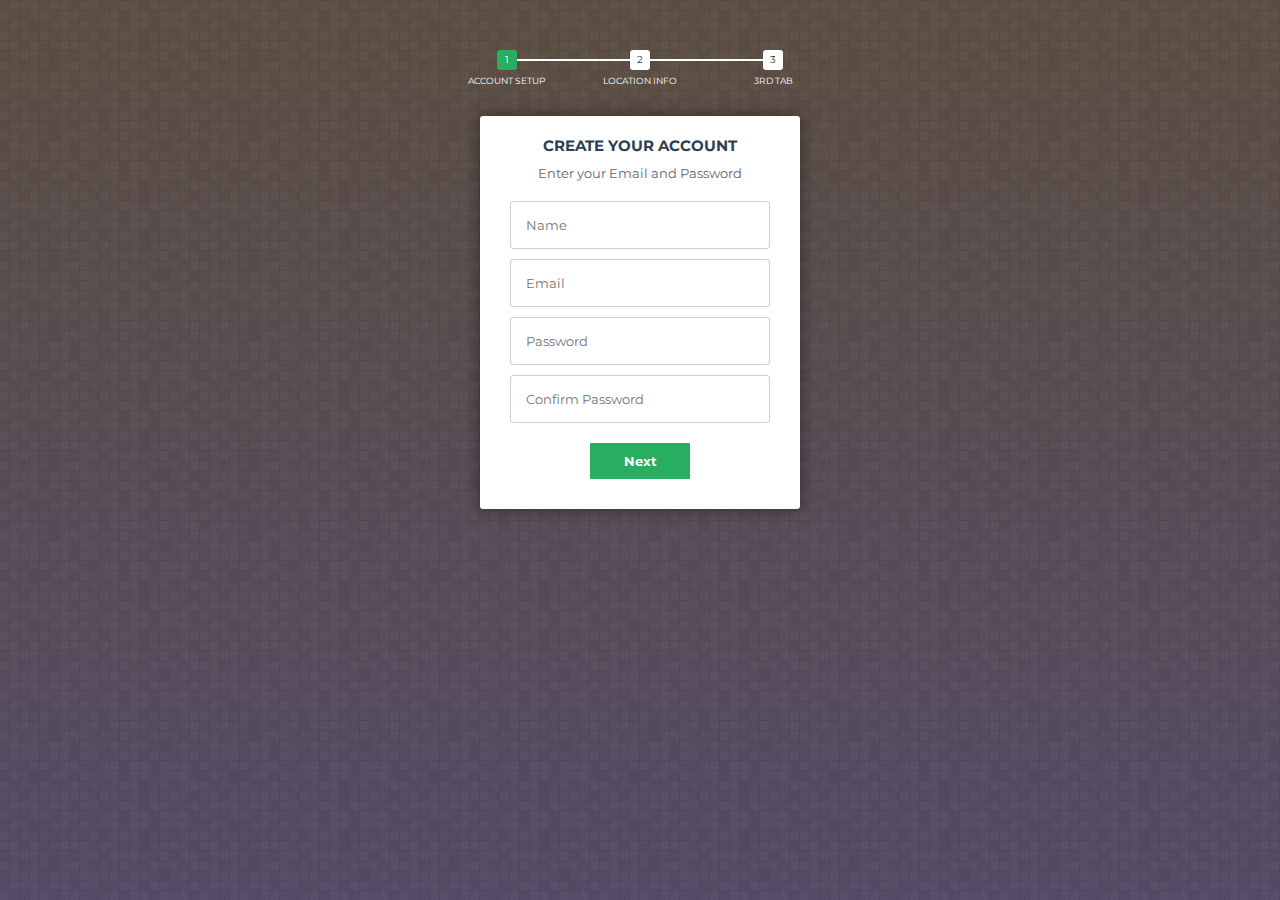
<file: src/main/webapp/signup.html>
<!DOCTYPE html>
<html lang="en">
<head>
<link rel="stylesheet" type="text/css" href="signUp.css">
</head>
<body>
<!-- multistep form -->
<form id="msform">
  <!-- progressbar -->
  <ul id="progressbar">
    <li class="active">Account Setup</li>
    <li>Location Info</li>
    <li>3rd Tab</li>
  </ul>
  <!-- fieldsets -->
  <fieldset>
    
    <h2 class="fs-title">Create your account</h2>
    <h3 class="fs-subtitle">Enter your Email and Password</h3>
    <input type="text" name="name" placeholder="Name" />
    <input type="text" name="email" placeholder="Email" />
    <input type="password" name="pass" placeholder="Password" />
    <input type="password" name="cpass" placeholder="Confirm Password" />
    <input type="button" name="next" class="next action-button" value="Next" />
  </fieldset>
  <fieldset>
    <h2 class="fs-title">Your Location</h2>
    <h3 class="fs-subtitle">To match with Donors/Recipients in your area</h3>
    <input type="text" name="country" placeholder="Country" />
    <input type="text" name="city" placeholder="City" />
    <input type="text" name="addr" placeholder="Address" />
    <input type="button" name="back" class="previous action-button" value="Back" />
    <input type="button" name="next" class="next action-button" value="Next" />
  </fieldset>
  <fieldset>
    <h2 class="fs-title">Personal Details</h2>
    <h3 class="fs-subtitle">We will never sell it</h3>
    <input type="text" name="radioButtonTODO" placeholder="Organization-TODO-RB" />
    <textarea name="address" placeholder="Address"></textarea>
    <input type="button" name="back" class="previous action-button" value="Back" />
    <input type="submit" name="submit" class="submit action-button" value="Submit" />
  </fieldset>
</form>

<!-- jQuery -->
<script src="js/jquery.min.js" type="text/javascript"></script>
<!-- jQuery easing plugin -->
<script src="js/jquery.easing.min.js" type="text/javascript"></script>
<script src="jsSignUp.js"></script>
</body>

</html>
</file>
<file: src/main/webapp/signUp.css>
/*custom font*/

@import url(http://fonts.googleapis.com/css?family=Montserrat);
* {
  margin: 0;
  padding: 0;
}

html {
  height: 100%;
  /*Image only BG fallback*/
  
  background: url('gs.png');
  /*background= gradient + image pattern combo*/
  
  background: linear-gradient(rgba(196, 102, 0, 0.2), rgba(155, 89, 182, 0.2)), url('gs.png');

}

body {
  font-family: montserrat, arial, verdana;
}
/*form styles*/

#msform {
  width: 400px;
  margin: 50px auto;
  text-align: center;
  position: relative;
}

#msform fieldset {
  background: white;
  border: 0 none;
  border-radius: 3px;
  box-shadow: 0 0 15px 1px rgba(0, 0, 0, 0.4);
  padding: 20px 30px;
  box-sizing: border-box;
  width: 80%;
  margin: 0 10%;
  /*stacking fieldsets above each other*/
  
  position: absolute;
}
/*Hide all except first fieldset*/

#msform fieldset:not(:first-of-type) {
  display: none;
}
/*inputs*/

#msform input,
#msform textarea {
  padding: 15px;
  border: 1px solid #ccc;
  border-radius: 3px;
  margin-bottom: 10px;
  width: 100%;
  box-sizing: border-box;
  font-family: montserrat;
  color: #2C3E50;
  font-size: 13px;
}
/*buttons*/

#msform .action-button {
  width: 100px;
  background: #27AE60;
  font-weight: bold;
  color: white;
  border: 0 none;
  border-radius: 1px;
  cursor: pointer;
  padding: 10px 5px;
  margin: 10px 5px;
}

#msform .action-button:hover,
#msform .action-button:focus {
  box-shadow: 0 0 0 2px white, 0 0 0 3px #27AE60;
}
/*headings*/

.fs-title {
  font-size: 15px;
  text-transform: uppercase;
  color: #2C3E50;
  margin-bottom: 10px;
}

.fs-subtitle {
  font-weight: normal;
  font-size: 13px;
  color: #666;
  margin-bottom: 20px;
}
/*progressbar*/

#progressbar {
  margin-bottom: 30px;
  overflow: hidden;
  /*CSS counters to number the steps*/
  
  counter-reset: step;
}

#progressbar li {
  list-style-type: none;
  color: white;
  text-transform: uppercase;
  font-size: 9px;
  width: 33.33%;
  float: left;
  position: relative;
}

#progressbar li:before {
  content: counter(step);
  counter-increment: step;
  width: 20px;
  line-height: 20px;
  display: block;
  font-size: 10px;
  color: #333;
  background: white;
  border-radius: 3px;
  margin: 0 auto 5px auto;
}
/*progressbar connectors*/

#progressbar li:after {
  content: '';
  width: 100%;
  height: 2px;
  background: white;
  position: absolute;
  left: -50%;
  top: 9px;
  z-index: -1;
  /*put it behind the numbers*/
}

#progressbar li:first-child:after {
  /*connector not needed before the first step*/
  
  content: none;
}
/*marking active/completed steps green*/
/*The number of the step and the connector before it = green*/

#progressbar li.active:before,
#progressbar li.active:after {
  background: #27AE60;
  color: white;
}
</file>
